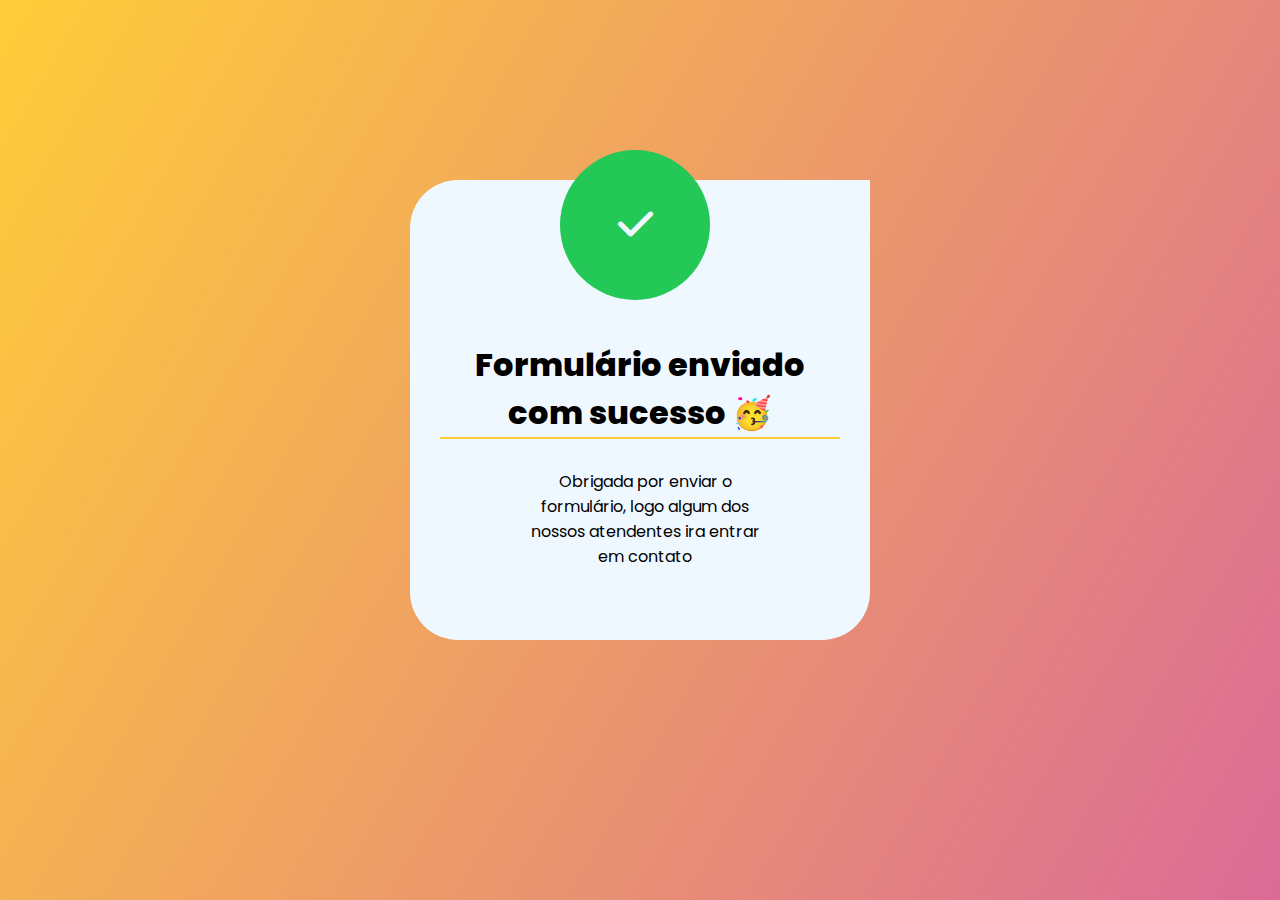
<file: thanku.html>
<!DOCTYPE html>
<html lang="en">
<head>
    <meta charset="UTF-8">
    <meta http-equiv="X-UA-Compatible" content="IE=edge">
    <meta name="viewport" content="width=device-width, initial-scale=1.0">
    <title>Ms House</title>
        <!--font awessome-->
        <link rel="stylesheet" href=" https://cdnjs.cloudflare.com/ajax/libs/font-awesome/6.1.2/css/all.min.css">
        <!-- google fonts-->
        <link rel="preconnect" href="https://fonts.googleapis.com">
        <link rel="preconnect" href="https://fonts.gstatic.com" crossorigin>
        <link href="https://fonts.googleapis.com/css2?family=Dancing+Script:wght@500&family=Edu+VIC+WA+NT+Beginner:wght@600&family=Open+Sans&family=Poppins:wght@200;300;500;600;700;800&display=swap" rel="stylesheet">
    <!--css-->
    <link rel="stylesheet" href="./css/thanku.css">
</head>
<body>
    
    <div class="thank-u container">
                <div class="thank-content">
                <div class="check">
                    <i class="fa-solid fa-check"></i>
                </div>
                <div class="thank-text">
                    <h1>Formulário enviado com sucesso 🥳</h1>
                    <p>Obrigada por enviar o formulário, logo algum dos nossos atendentes ira entrar em contato</p>
                </div>
            </div>
    </div>
</body>
</html>
</file>
<file: css/thanku.css>
body{
    font-family: "Poppins", sans-serif;
    margin: 0;
    padding: 0;
    background: linear-gradient(120deg, #FFCD38, #DB6B97);
    height: 100vh;
    overflow: hidden;
}
.container{
    position: relative;
    padding: 30px;
    top: 20%;
    margin: auto;
    background-color: aliceblue;
    text-align: center;
    border-radius: 3rem 0 3rem 3rem;
    height: 400px;
    width: 400px;
}
.check{
    position: relative;
    color:aliceblue;
    left: 120px;
    bottom: 60px;
    width: 150px;
    height: 150px;
    line-height: 150px;
    font-size: 40px;
    background-color: #23c857;
    border-radius: 50%;
}
.thank-content h1{
    position: relative;
    bottom: 40px;
    font-size: 2rem;
    border-bottom: 2px solid #FFCD38;
    margin-bottom: 20px;
    font-weight: 800;
}
.thank-content p{
    position: relative;
    left: 20%;
    bottom: 30px;
    width:250px;
}

@media (max-width: 680px){
    
    .container{
        position: relative;
        padding: 30px;
        top: 10%;
        left: 10px;
        background-color: aliceblue;
        text-align: center;
        border-radius: 3rem 0 3rem 3rem;
        height: 350px;
        width: 250px;
    }
    .check{
        position: relative;
        color:aliceblue;
        left: 80px;
        bottom: 60px;
        width: 100px;
        height: 100px;
        line-height: 100px;
        font-size: 35px;
        background-color: #23c857;
        border-radius: 50%;
    }
    .thank-content h1{
        position: relative;
        bottom: 30px;
        font-size: 30px;
        border-bottom: 2px solid #FFCD38;
        margin-bottom: 10px;
        font-weight: 800;
    }
    .thank-content p{
        position: relative;
        bottom: 20px;
        left: 10%;
        width: 200px;
    }


}
</file>
